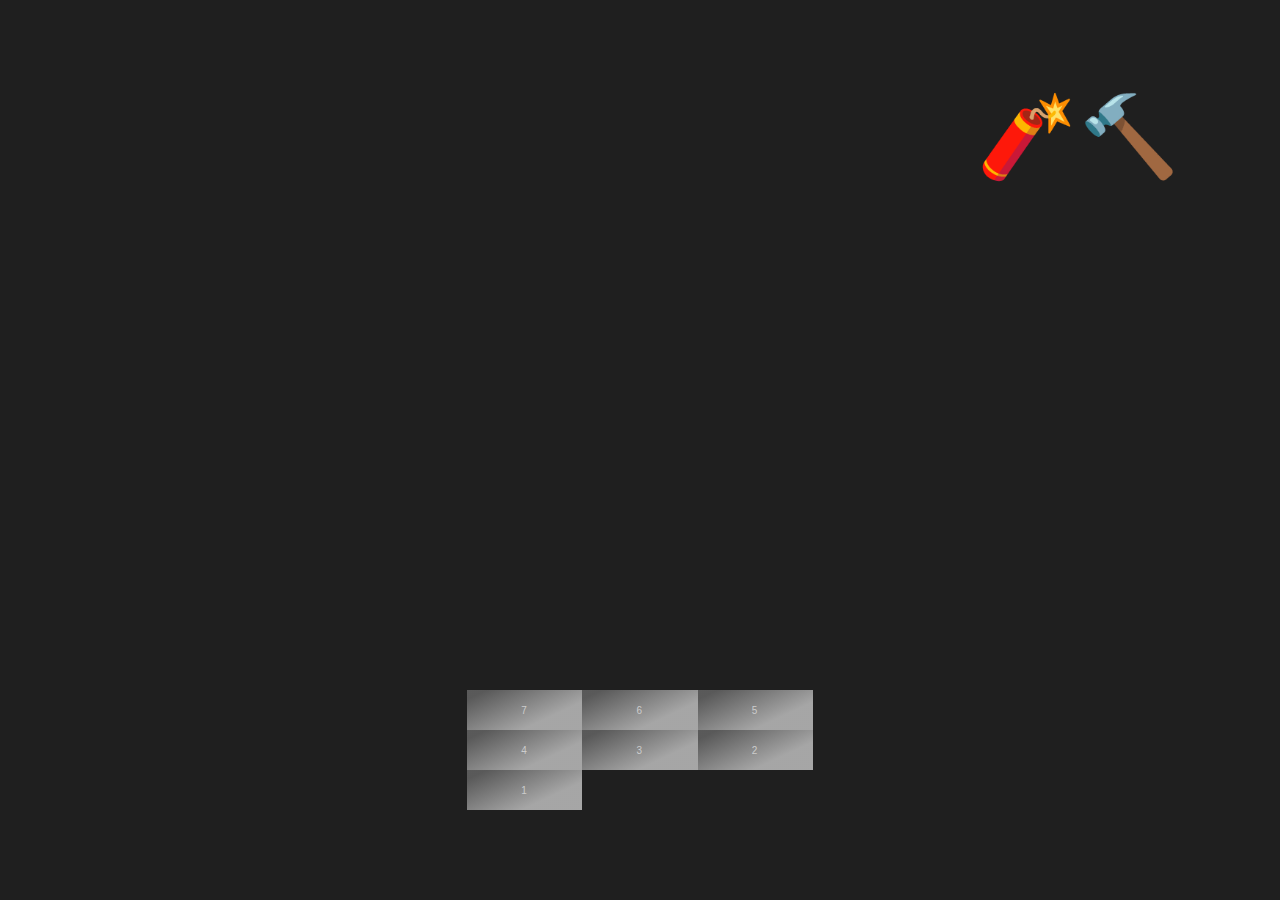
<file: build-brick-and-break.html>
<!DOCTYPE html>
<html>

<head>
  <title>Build brick and break</title>
  <meta http-equiv="Content-Type" content="text/html; charset=utf-8" />
  <link id="fav" rel="shortcut icon" type="image/x-icon" href="data:image/x-icon;,">
  <link rel="stylesheet" type="text/css" href="./build-brick-and-break.data.css">
</head>

<body>
  <script type="module">
    import { build, repair, destroy } from './build-brick-and-break.js'

    build(54)

    const body = document.querySelector('body')

    const tools = document.createElement('section')
    tools.id = 'tools'
    body.append(tools)

    const dynamite = document.createElement('span')
    dynamite.id = 'dynamite'
    dynamite.textContent = '🧨'
    dynamite.addEventListener('click', destroy)

    const hammer = document.createElement('span')
    hammer.id = 'hammer'
    hammer.textContent = '🔨'
    hammer.addEventListener('click', () => repair(...reparations))

    tools.append(dynamite, hammer)

    const random = (min, max) => {
      min = Math.ceil(min)
      max = Math.floor(max)
      return Math.floor(Math.random() * (max - min + 1)) + min
    }

    const randomBricks = [...Array(15).keys()].map((e) => `brick-${random(1, 54)}`)
    const reparations = [...new Set(['brick-26', ...randomBricks])]

    body.dataset.reparations = reparations

  </script>
</body>

</html>
</file>
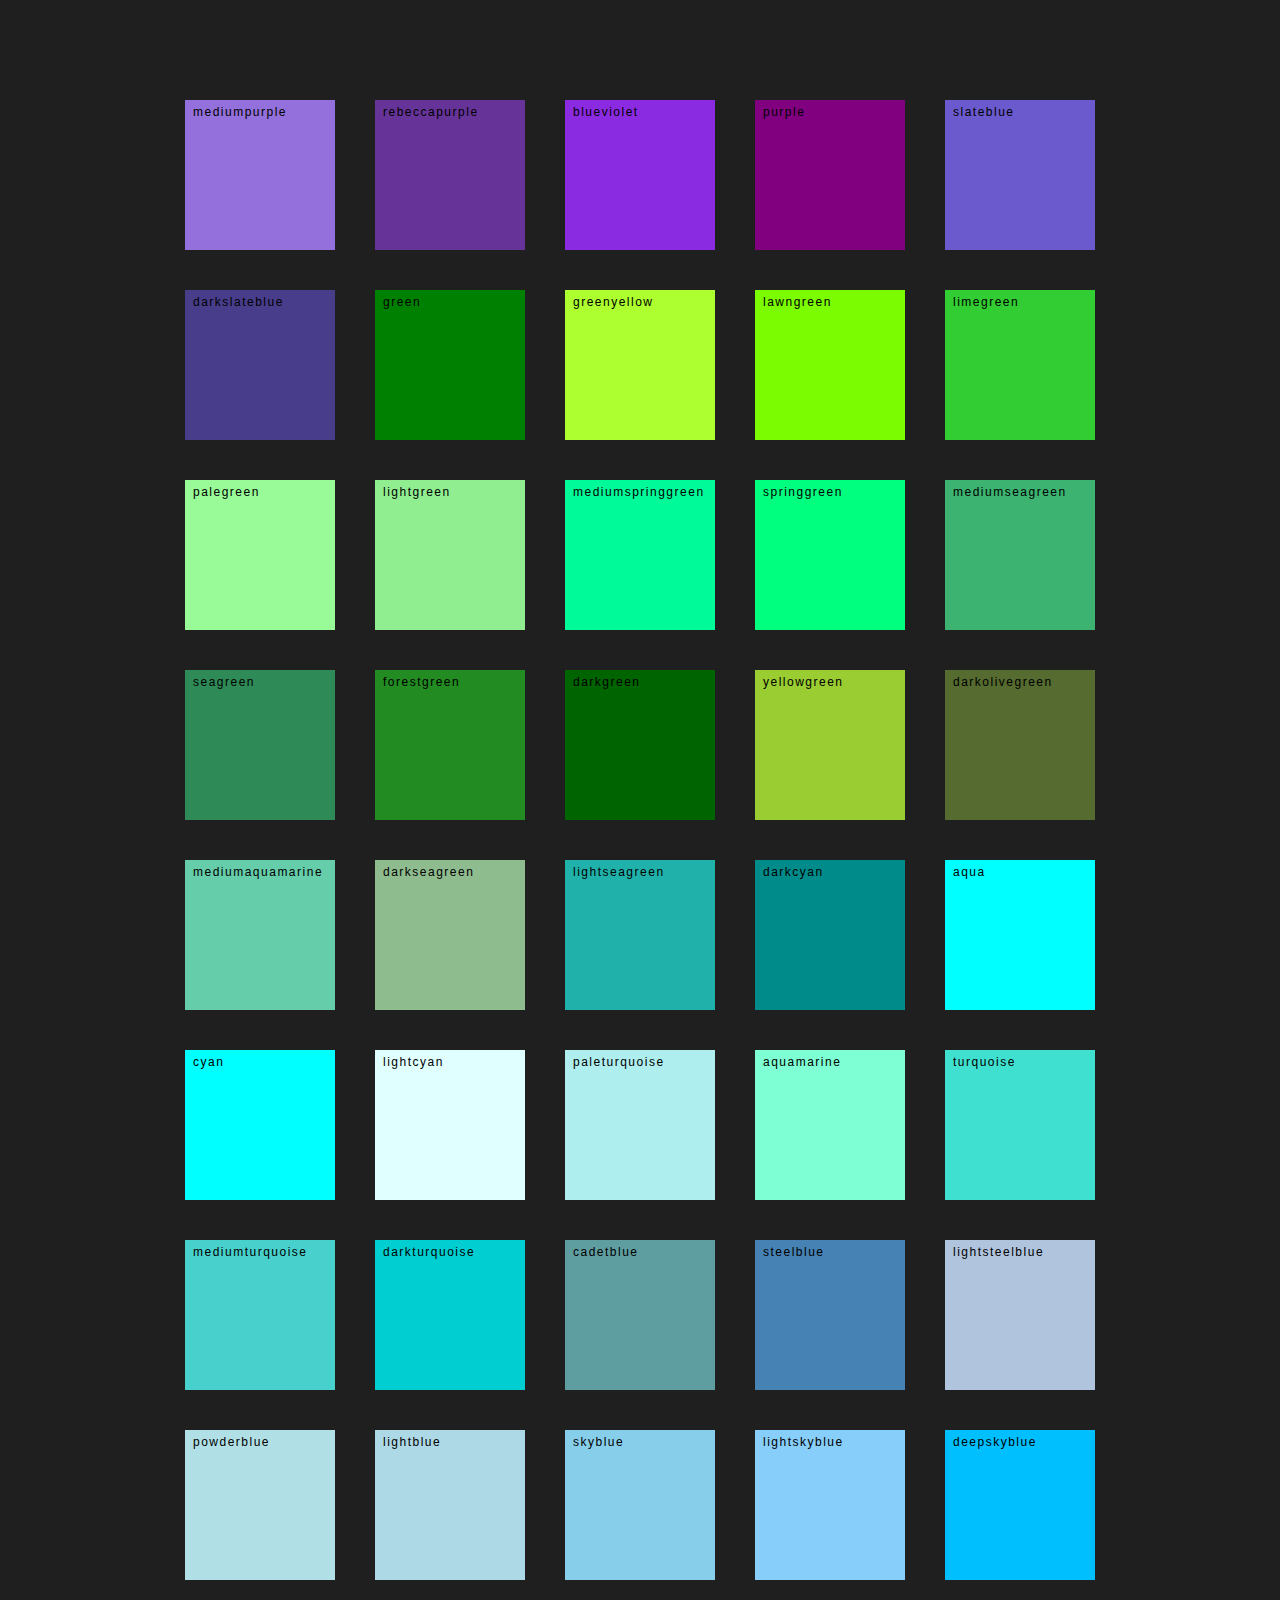
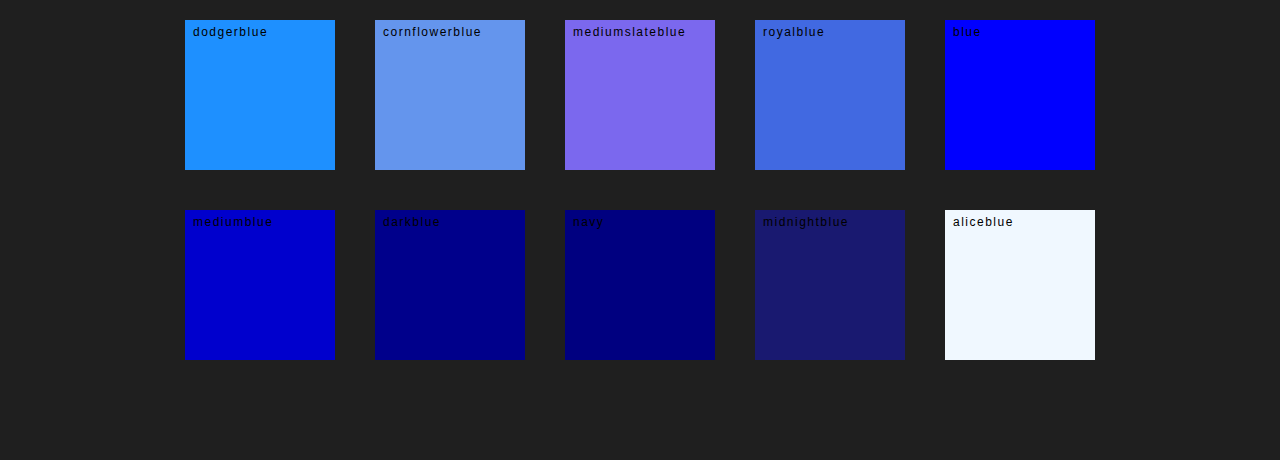
<file: fifty-shades-of-cold.html>
<!DOCTYPE html>
<html>

<head>
    <title>Fifty shades of cold</title>
    <meta http-equiv="Content-Type" content="text/html; charset=utf-8" />
    <link id="fav" rel="shortcut icon" type="image/x-icon" href="data:image/x-icon;,">
    <style>
        :root {
            --background: hsl(0, 0%, 12%);
            --text: hsl(0, 0%, 80%);
            --clear: hsl(0, 0%, 65%);
            --disabled: hsl(0, 0%, 35%);
            --purple: #bb73e6;
        }

        * {
            margin: 0;
            padding: 0;
            box-sizing: border-box;
        }

        body {
            font-family: sans-serif;
            letter-spacing: 1.5px;
            background: var(--background);
            display: flex;
            flex-wrap: wrap;
            justify-content: center;
            align-content: center;
            width: 100vw;
            padding: 5rem;
            font-size: 12px;
        }

        div {
            cursor: pointer;
            width: 150px;
            height: 150px;
            margin: 20px;
            padding: 5px 8px;
        }
    </style>
</head>

<body>
    <script type="module">

        import { generateClasses, generateColdShades, choseShade } from './fifty-shades-of-cold.js'

        generateClasses()
        generateColdShades()

        const divs = [...document.querySelectorAll('div')]
        divs.map((d) => {
            d.addEventListener('click', () => choseShade(d.textContent))
        })

    </script>
</body>

</html>
</file>
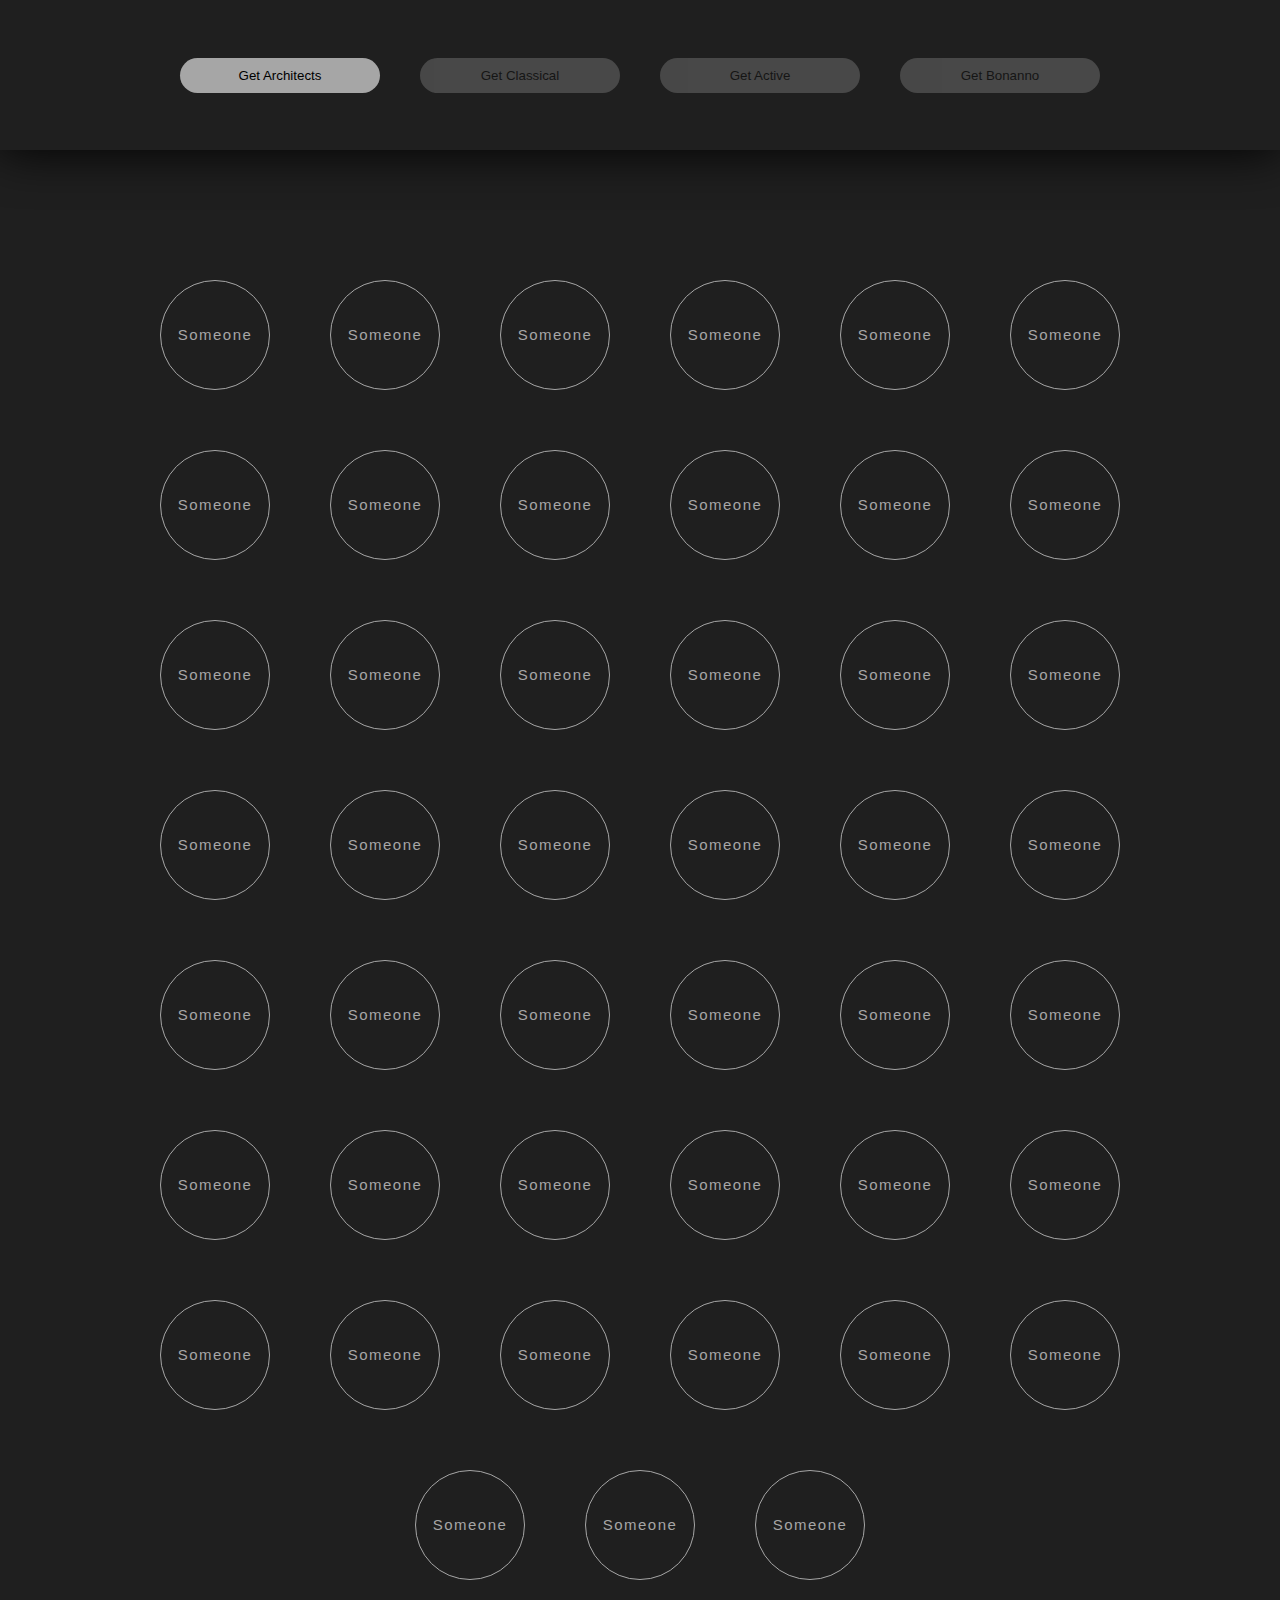
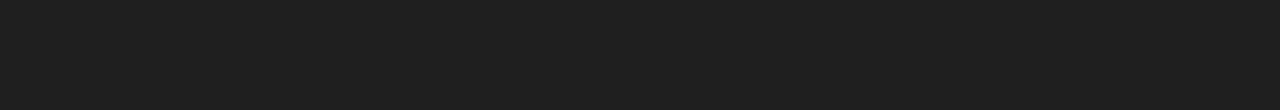
<file: get-them-all.html>
<!DOCTYPE html>
<html>

<head>
    <title>Get them all</title>
    <meta http-equiv="Content-Type" content="text/html; charset=utf-8" />
    <link id="fav" rel="shortcut icon" type="image/x-icon" href="data:image/x-icon;,">
    <style>
        :root {
            --background: hsl(0, 0%, 12%);
            --text: hsl(0, 0%, 80%);
            --clear: hsl(0, 0%, 65%);
            --disabled: hsl(0, 0%, 35%);
            --purple: #bb73e6;
        }

        * {
            margin: 0;
            padding: 0;
            box-sizing: border-box;
        }

        body {
            font-family: sans-serif;
            letter-spacing: 1.5px;
            background: var(--background);
            display: flex;
            flex-wrap: wrap;
            padding: 100px;
            justify-content: center;
            align-items: center;
            font-size: 15px;
            margin-top: 150px;
        }

        button {
            cursor: pointer;
            outline: none;
            border: none;
        }

        #buttons {
            position: fixed;
            display: flex;
            justify-content: center;
            align-items: center;
            width: 100%;
            top: 0;
            height: 150px;
            background: var(--background);
            box-shadow: 0 0 50px black;
        }

        #buttons * {
            margin: 0 20px;
            padding: 10px 20px;
            background: var(--clear);
            border-radius: 20px;
            cursor: pointer;
            user-select: none;
            width: 200px;
            text-align: center;
        }

        .disabled {
            pointer-events: none;
            opacity: 0.3;
        }

        a,
        span {
            min-width: 110px;
            min-height: 110px;
            width: 5vw;
            height: 5vw;
            border-radius: 50%;
            display: flex;
            align-items: center;
            justify-content: center;
            flex-direction: column;
            text-align: center;
            border: solid 1px var(--clear);
            line-height: 22px;
            padding: 10px;
            color: var(--clear);
            margin: 30px;
        }

        .found {
            box-shadow: 8px 8px 15px rgba(0, 0, 0, 0.6),
                -10px -10px 15px rgba(255, 255, 255, 0.074);
            border: none;
            background: var(--purple);
            color: var(--background);
        }
    </style>
</head>

<body>
    <script type="module">
        import { people } from './get-them-all.data.js'
        import {
            getBonannoPisano,
            getActive,
            getArchitects,
            getClassical,
        } from './get-them-all.js'

        const body = document.querySelector('body')

        const shuffle = (array) => {
            const test = array.length - 1
            for (let i = test; i > 0; i--) {
                const j = Math.floor(Math.random() * i)
                const temp = array[i]
                array[i] = array[j]
                array[j] = temp
            }
            return array
        }

        shuffle(people).map(({ id, classe, address, plans, tag, active }) => {
            const people = document.createElement(tag)
            people.id = id
            people.textContent = 'Someone'
            people.className = `${classe} ${active ? 'active' : ''}`
            body.append(people)
        })

        const buttonsContainer = document.createElement('div')
        buttonsContainer.id = 'buttons'
        body.append(buttonsContainer)

        const buttons = [
            { name: 'Architect', action: getArchitects },
            { name: 'Classical', action: getClassical },
            { name: 'Active', action: getActive },
            { name: 'Bonanno', action: getBonannoPisano },
        ]

        buttons.forEach(({ name, action }, i) => {
            const btn = document.createElement('button')
            console.log(btn);
            btn.id = `btn${name}`
            btn.textContent = `Get ${name}${i === 0 ? 's' : ''}`

            if (i > 0) {
                btn.className = 'disabled'
            }

            btn.addEventListener('click', (evt) => {
                console.log(evt);
                const [target, others] = action()

                if (name === 'Bonanno') {
                    target.textContent = target.id.replace('P', ' P')
                    target.classList.add('found')
                } else {
                    target.forEach((t) => {
                        t.textContent = name
                    })
                }

                others.forEach((o) => {
                    o.style.opacity = 0.2
                })

                btn.className = 'disabled'

                const last = i + 1 === buttons.length
                if (last) return
                const next = document.getElementById(`btn${buttons[i + 1].name}`)
                next.classList.remove('disabled')
            })

            buttonsContainer.append(btn)
        })
    </script>
</body>

</html>
</file>
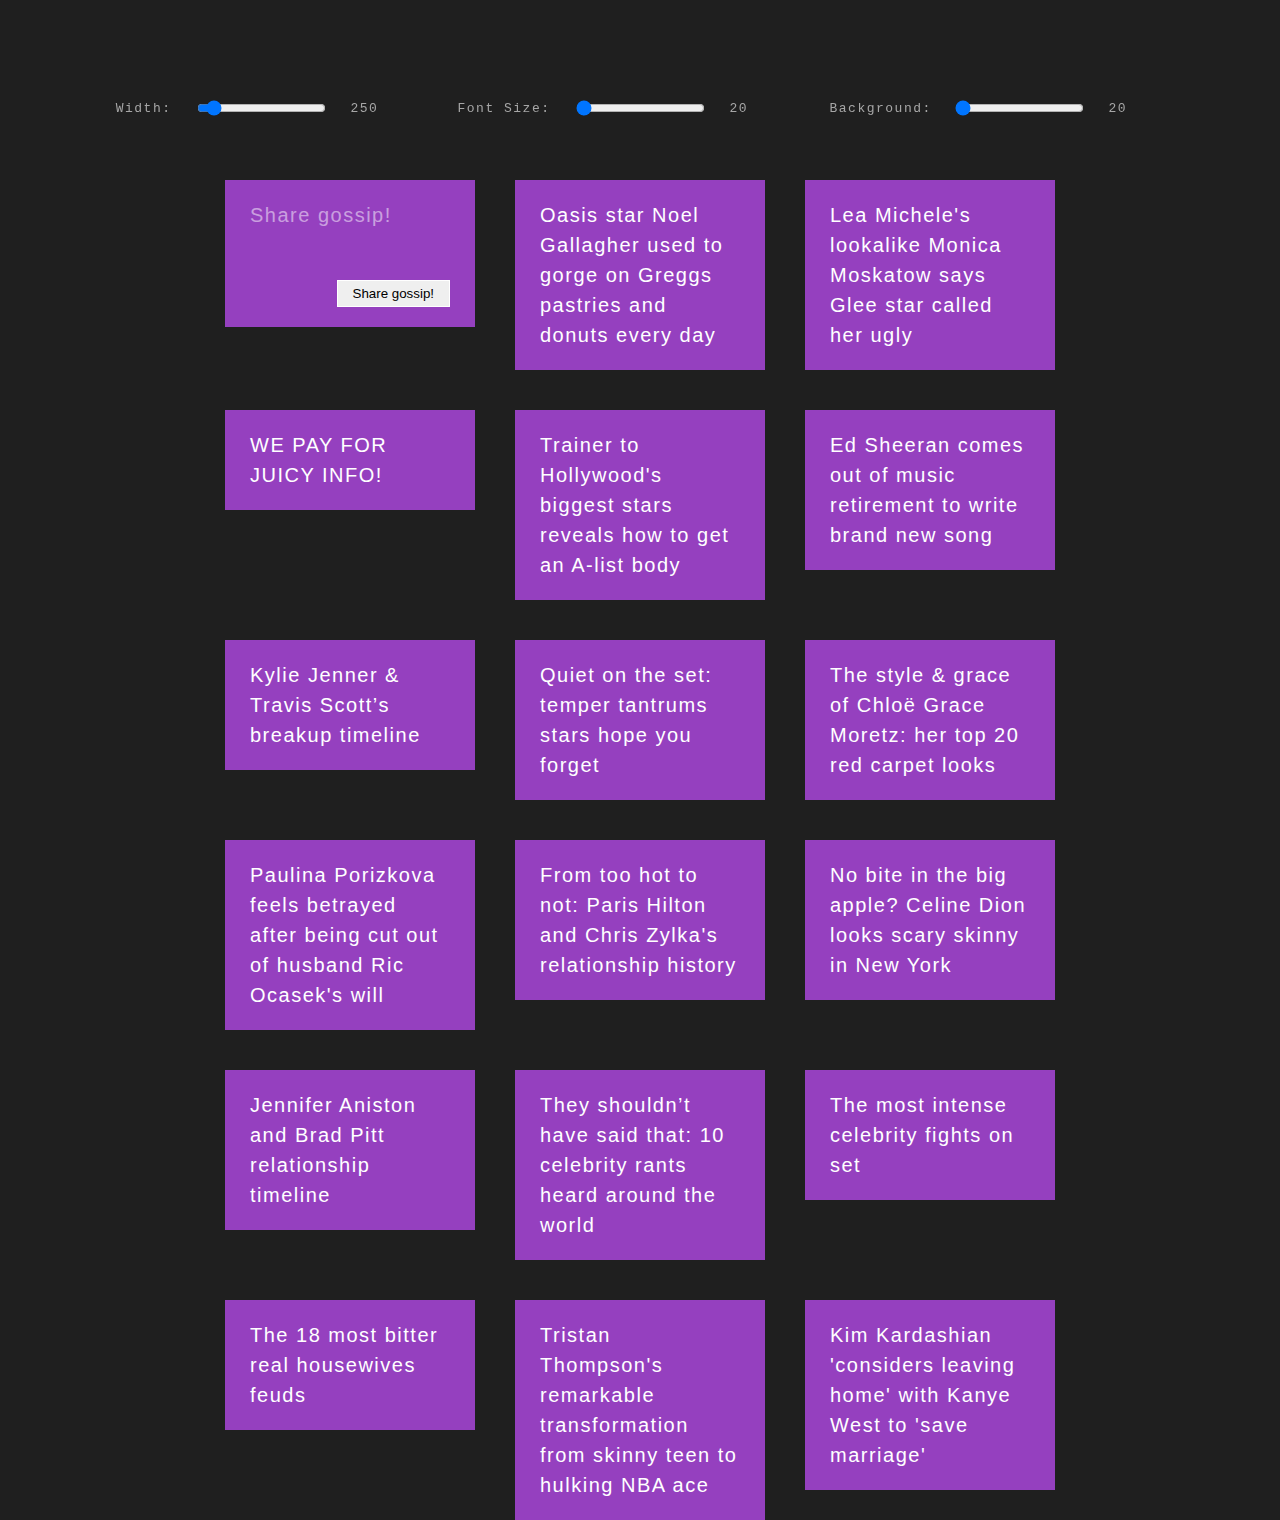
<file: gossip-grid.html>
<!DOCTYPE html>
<html>

<head>
    <title>Gossip grid</title>
    <meta http-equiv="Content-Type" content="text/html; charset=utf-8" />
    <link id="fav" rel="shortcut icon" type="image/x-icon" href="data:image/x-icon;,">
    <style>
        :root {
            --background: hsl(0, 0%, 12%);
            --text: hsl(0, 0%, 80%);
            --clear: hsl(0, 0%, 65%);
            --disabled: hsl(0, 0%, 35%);
            --purple: #bb73e6;
        }

        * {
            margin: 0;
            padding: 0;
            box-sizing: border-box;
        }

        body {
            font-family: sans-serif;
            letter-spacing: 1.5px;
            background: var(--background);
            display: flex;
            flex-wrap: wrap;
            justify-content: center;
            width: 100vw;
            height: 100vh;
            padding: 10rem;
            align-items: flex-start;
        }

        .gossip {
            background: hsl(280, 50%, 50%);
            margin: 20px;
            width: 250px;
            padding: 20px 25px;
            line-height: 30px;
            font-size: 20px;
            word-break: break-word;
            color: white;
            display: flex;
            justify-content: space-between;
            flex-direction: column;
        }

        .gossip:first-letter {
            text-transform: uppercase;
        }

        .ranges {
            position: fixed;
            top: 5rem;
            display: flex;
        }

        .range {
            display: flex;
            justify-content: center;
            align-items: center;
            color: var(--clear);
            font-family: monospace;
        }

        .range label,
        .range span {
            width: 100px;
        }

        .range label {
            text-align: right;
        }

        input {
            margin: 20px 25px;
        }

        textarea {
            height: 100%;
            width: 100%;
            max-width: 100%;
            outline: none;
            border: none;
            font-family: inherit;
            font-size: inherit;
            line-height: inherit;
            letter-spacing: inherit;
            color: inherit;
            background-color: transparent;
            padding: 0;
            margin: 0;
            resize: none;
        }

        textarea::placeholder {
            color: rgba(255, 255, 255, 0.5);
        }

        button {
            margin-top: 20px;
            text-align: right;
            border: solid 1px white;
            align-self: flex-end;
            padding: 5px 15px;
            cursor: pointer;
        }

        .fade-in {
            animation: fade-in 0.75s;
        }

        @keyframes fade-in {
            from {
                opacity: 0%;
            }

            to {
                opacity: 100%;
            }
        }
    </style>
</head>

<body>
    <script type="module">
        import { grid } from './gossip-grid.js'
        grid()
    </script>
</body>

</html>
</file>
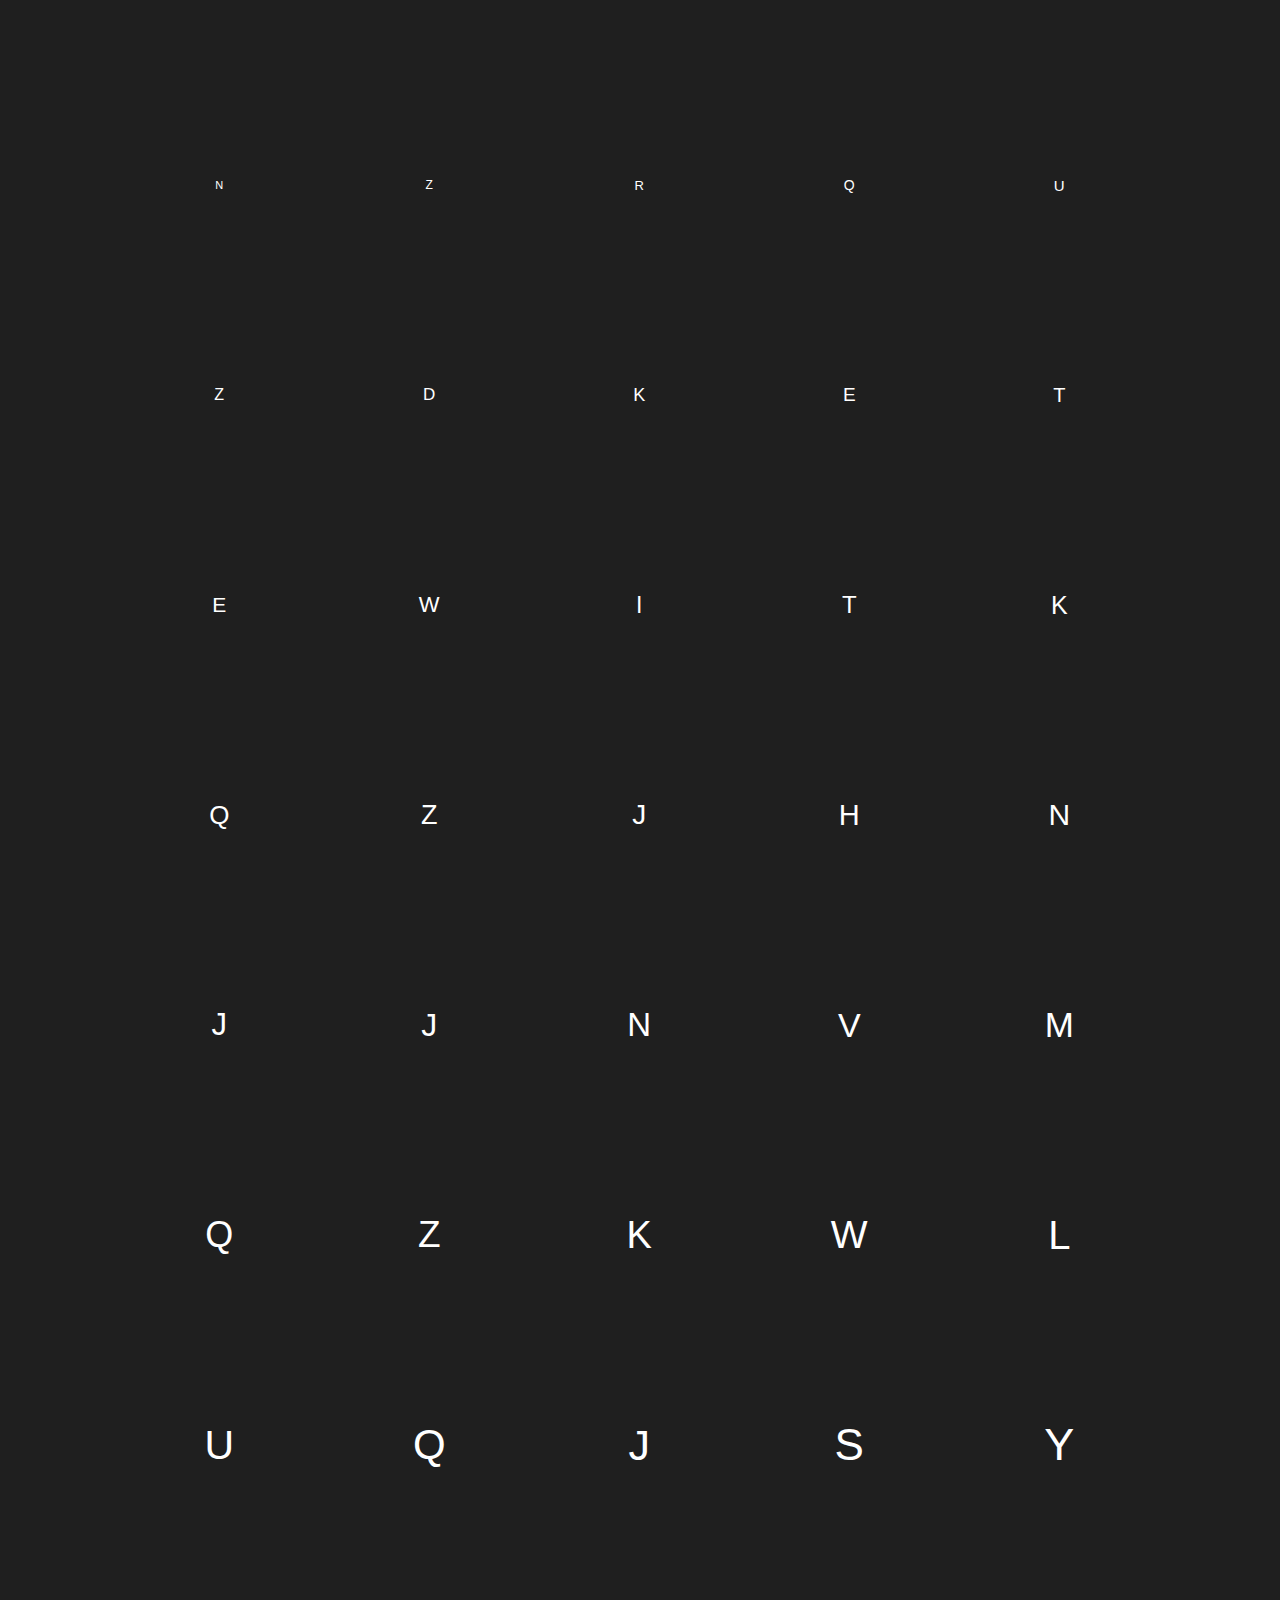
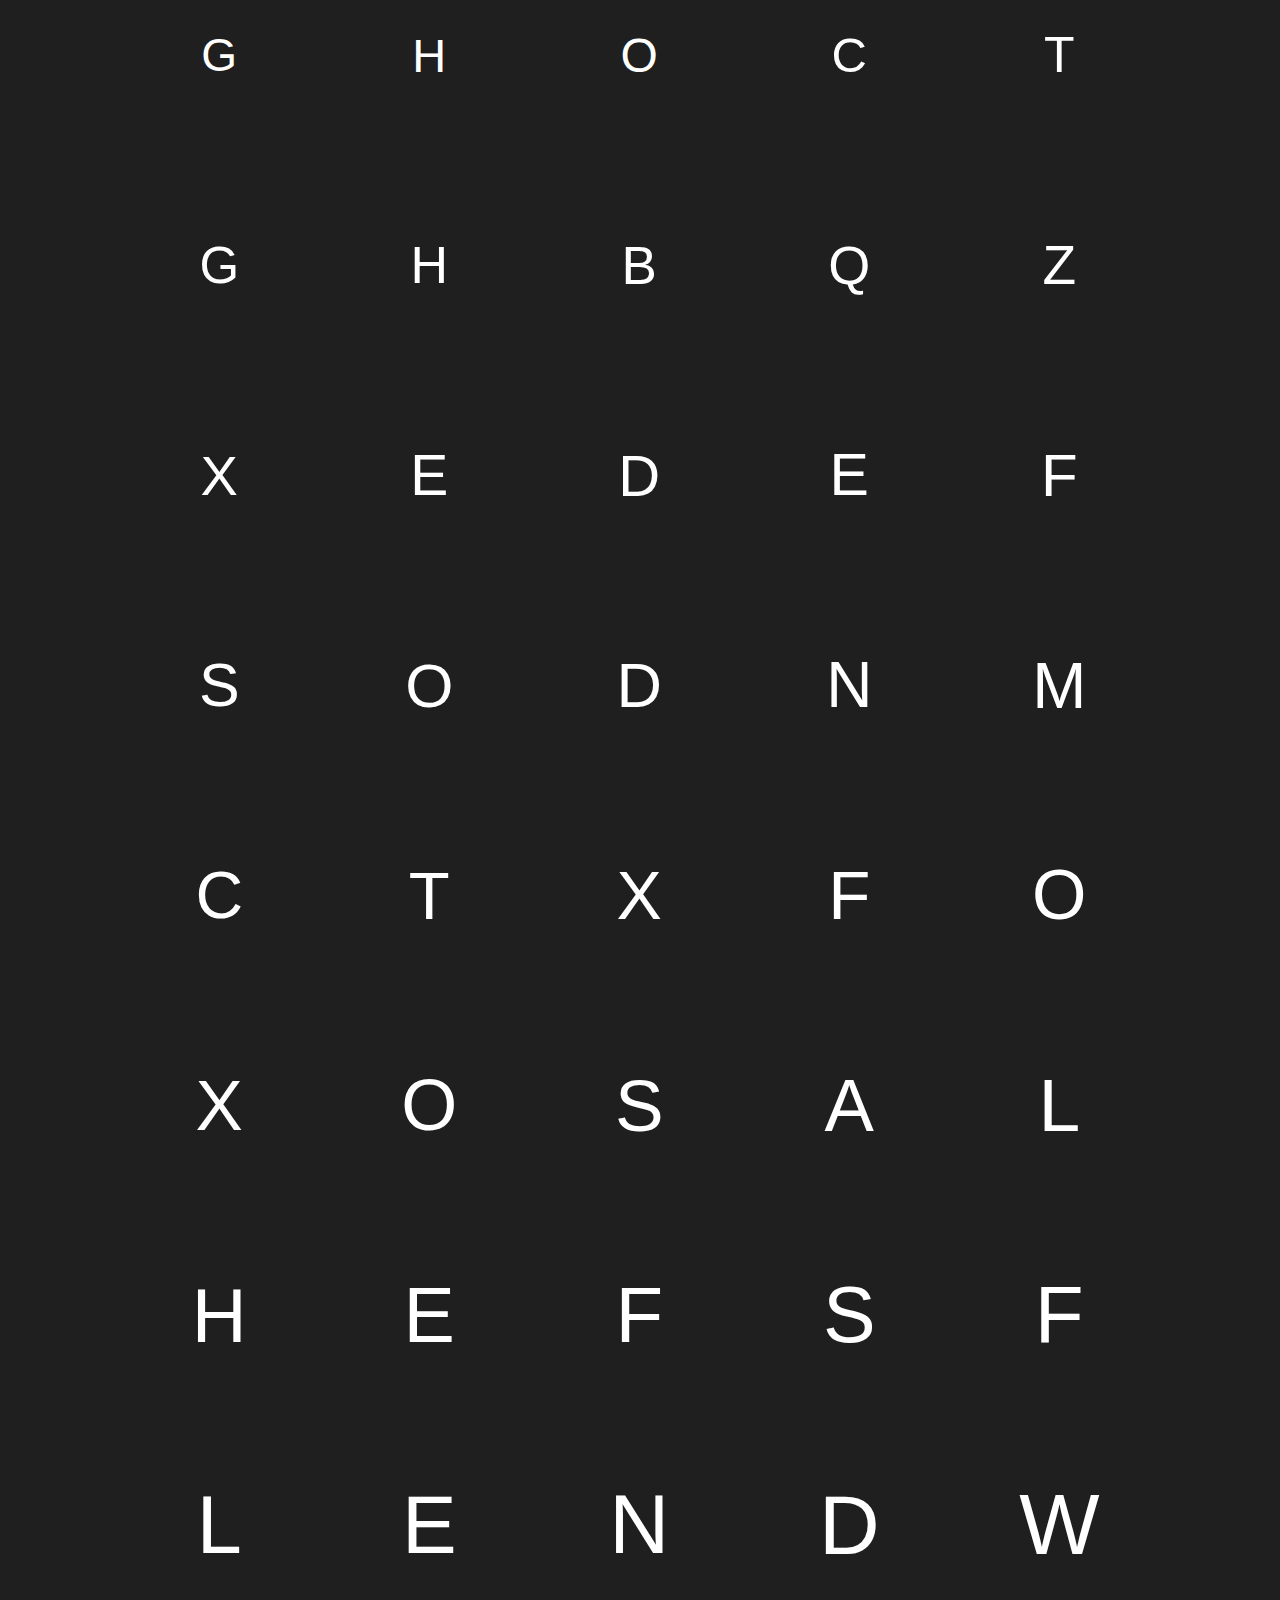
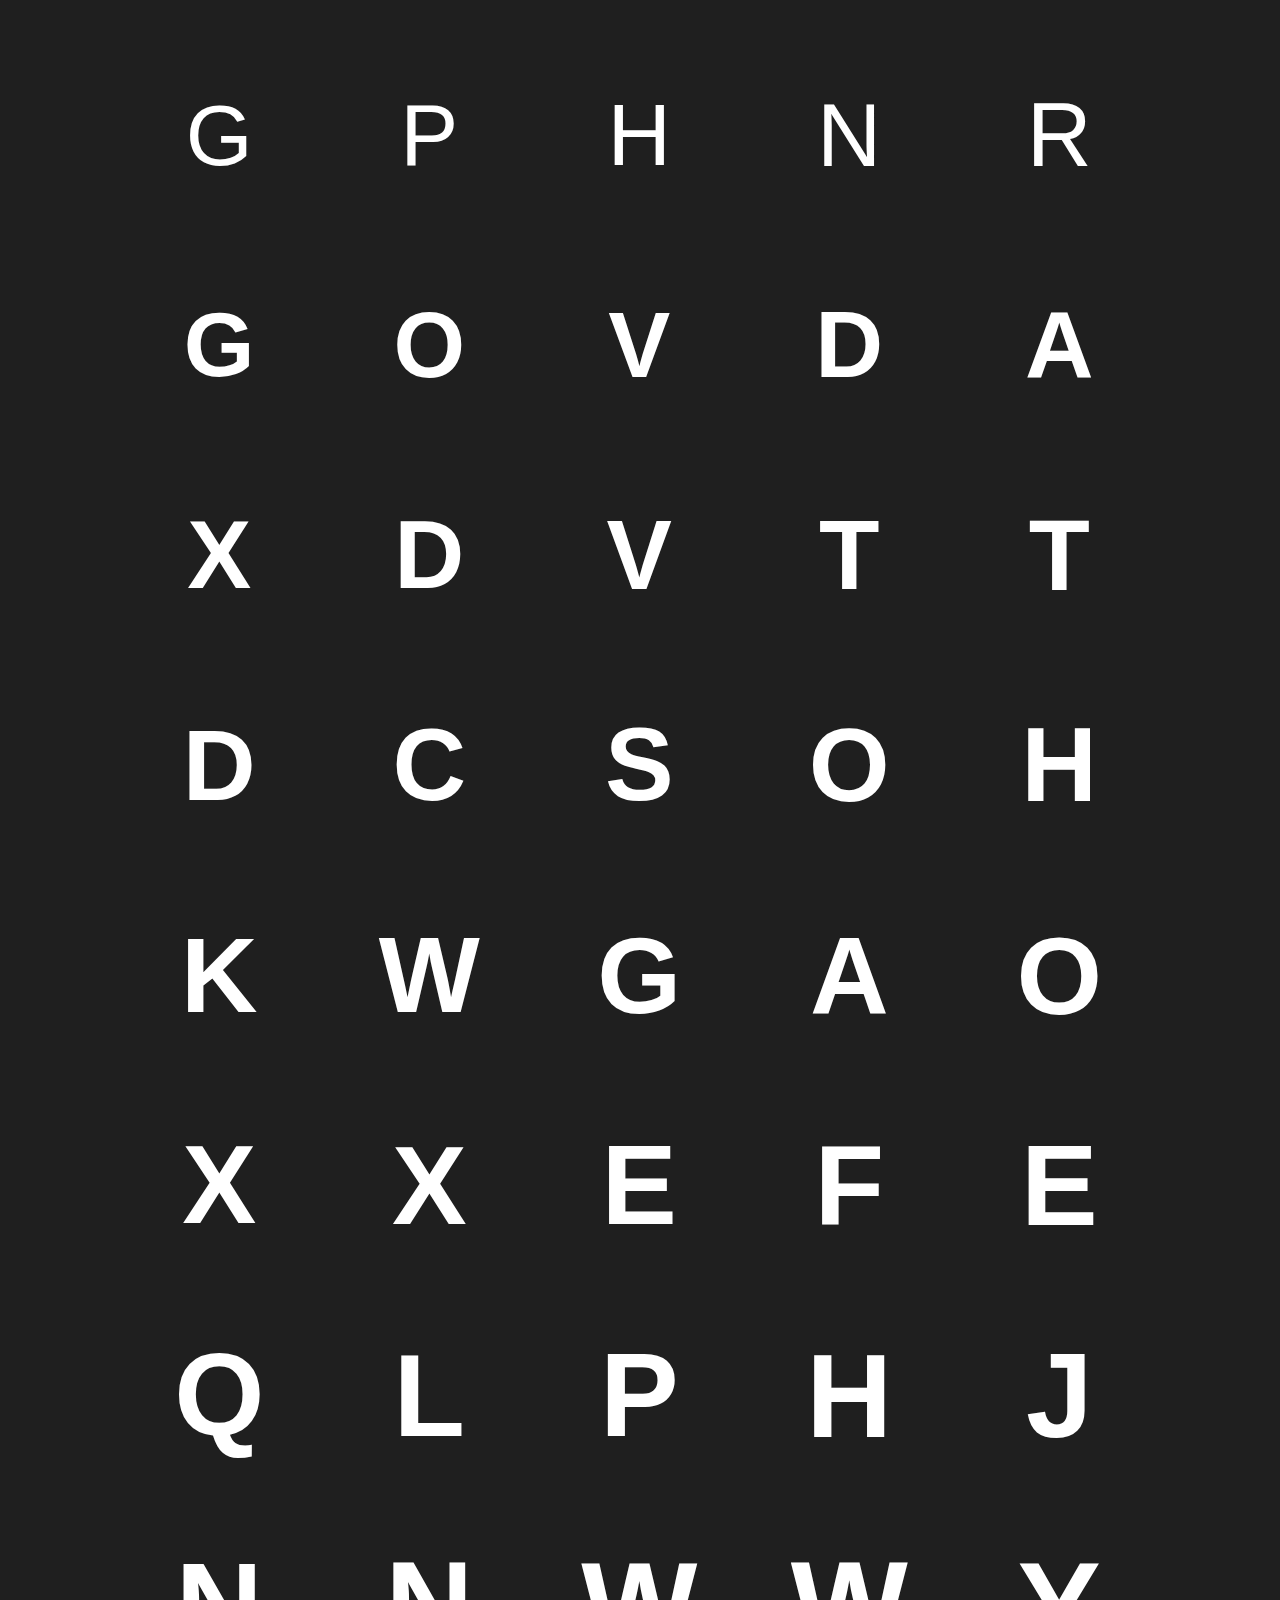
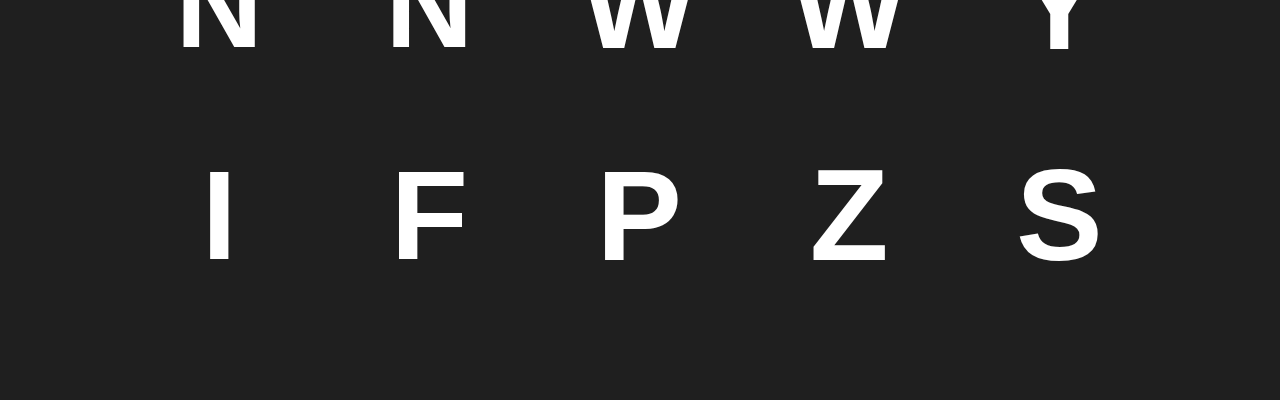
<file: harder-bigger-bolder-stronger.html>
<!DOCTYPE html>
<html>

<head>
    <title>Harder, bigger, bolder, stronger</title>
    <meta http-equiv="Content-Type" content="text/html; charset=utf-8" />
    <link id="fav" rel="shortcut icon" type="image/x-icon" href="data:image/x-icon;,">
    <style>
        :root {
            --background: hsl(0, 0%, 12%);
            --text: hsl(0, 0%, 80%);
            --clear: hsl(0, 0%, 65%);
            --disabled: hsl(0, 0%, 35%);
            --purple: #bb73e6;
        }

        * {
            margin: 0;
            padding: 0;
            box-sizing: border-box;
        }

        body {
            font-family: sans-serif;
            letter-spacing: 1.5px;
            background: var(--background);
            display: flex;
            flex-wrap: wrap;
            justify-content: center;
            align-content: center;
            width: 100vw;
            padding: 5rem;
            font-size: 12px;
        }

        div {
            display: flex;
            justify-content: center;
            align-items: center;
            margin: 5px;
            width: 200px;
            height: 200px;
            color: white;
        }
    </style>
</head>

<body>
    <script type="module">
        import { generateLetters } from './harder-bigger-bolder-stronger.js'
        generateLetters()
    </script>
</body>

</html>
</file>
<file: build-brick-and-break.data.css>
:root {
    --background: hsl(0, 0%, 12%);
    --text: hsl(0, 0%, 80%);
    --clear: hsl(0, 0%, 65%);
    --disabled: hsl(0, 0%, 35%);
    --purple: #bb73e6;
}

* {
    margin: 0;
    padding: 0;
    box-sizing: border-box;
}

body {
    font-family: sans-serif;
    letter-spacing: 1.5px;
    background: var(--background);
    display: flex;
    flex-wrap: wrap;
    align-content: flex-end;
    height: 100vh;
    color: var(--text);
    padding: 10vh 36.5vw;
}

div {
    text-align: center;
    font-size: 10px;
    width: 9vw;
    display: inline-flex;
    justify-content: center;
    align-items: center;
    height: 4.44vh;
    background: linear-gradient(-25deg, var(--clear) 30%, var(--disabled) 90%);
}

#tools {
    position: fixed;
    right: 100px;
    font-size: 80px;
    cursor: pointer;
    user-select: none;
}

[data-repaired='true'] {
    color: hsl(275, 100%, 50%);
}

[data-repaired='true']:after {
    content: '-repaired';
}

[data-repaired='in progress'] {
    color: black;
}

[data-repaired='in progress']:after {
    content: '-in progress';
}
</file>
